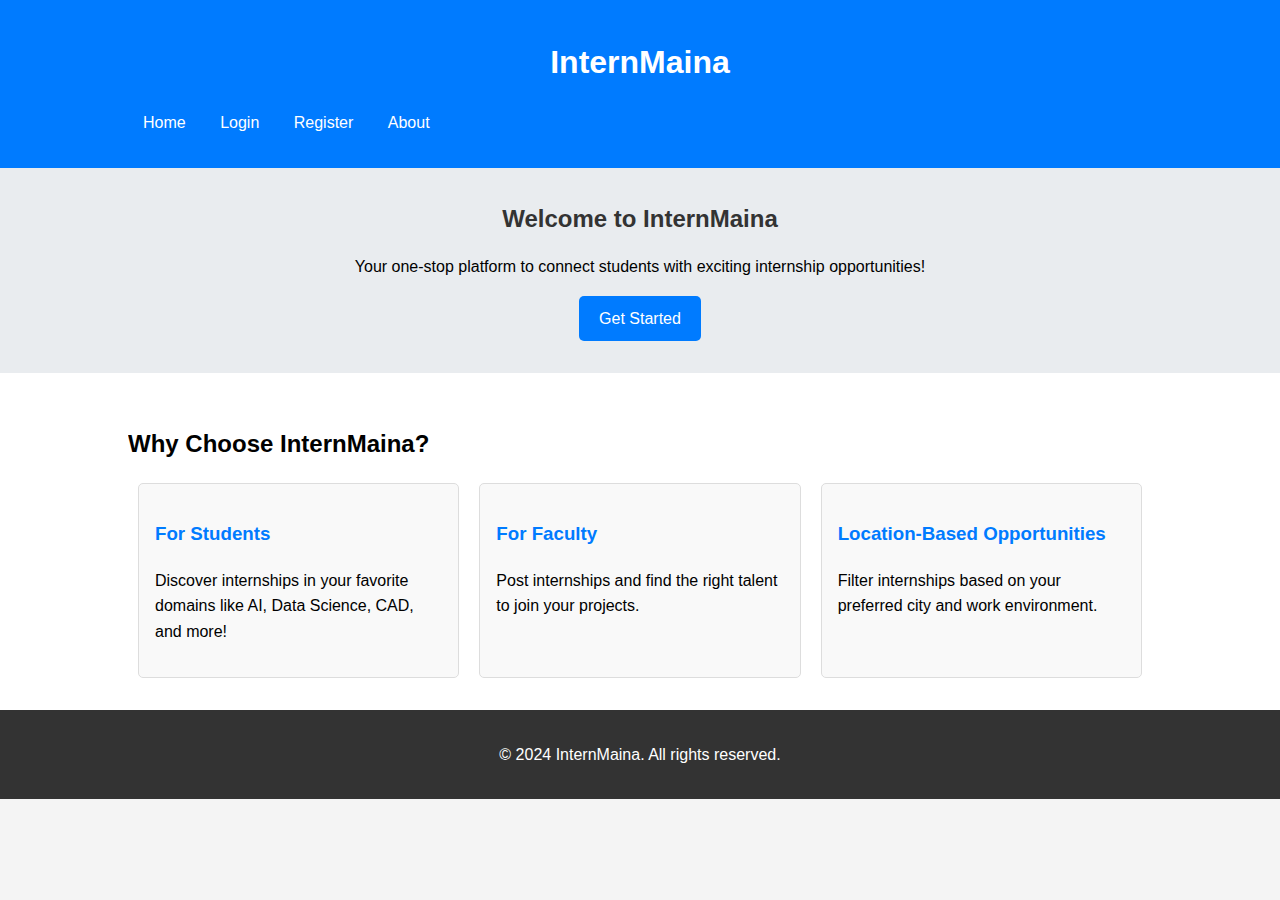
<file: index.html>
<!DOCTYPE html>
<html lang="en">
<head>
    <meta charset="UTF-8">
    <meta name="viewport" content="width=device-width, initial-scale=1.0">
    <title>InternMaina - Home</title>
    <link rel="stylesheet" href="style.css">
</head>
<body>
    <header>
        <div class="container">
            <h1>InternMaina</h1>
            <nav>
                <ul>
                    <li><a href="index.html">Home</a></li>
                    <li><a href="login.html">Login</a></li>
                    <li><a href="register.html">Register</a></li>
                    <li><a href="about.html">About</a></li>
                </ul>
            </nav>
        </div>
    </header>

    <main>
        <section class="hero">
            <div class="container">
                <h2>Welcome to InternMaina</h2>
                <p>Your one-stop platform to connect students with exciting internship opportunities!</p>
                <a href="landingpage.html" class="btn">Get Started</a>
            </div>
        </section>

        <section class="features">
            <div class="container">
                <h2>Why Choose InternMaina?</h2>
                <div class="feature-list">
                    <div class="feature">
                        <h3>For Students</h3>
                        <p>Discover internships in your favorite domains like AI, Data Science, CAD, and more!</p>
                    </div>
                    <div class="feature">
                        <h3>For Faculty</h3>
                        <p>Post internships and find the right talent to join your projects.</p>
                    </div>
                    <div class="feature">
                        <h3>Location-Based Opportunities</h3>
                        <p>Filter internships based on your preferred city and work environment.</p>
                    </div>
                </div>
            </div>
        </section>
    </main>

    <footer>
        <div class="container">
            <p>&copy; 2024 InternMaina. All rights reserved.</p>
        </div>
    </footer>
</body>
</html>
</file>
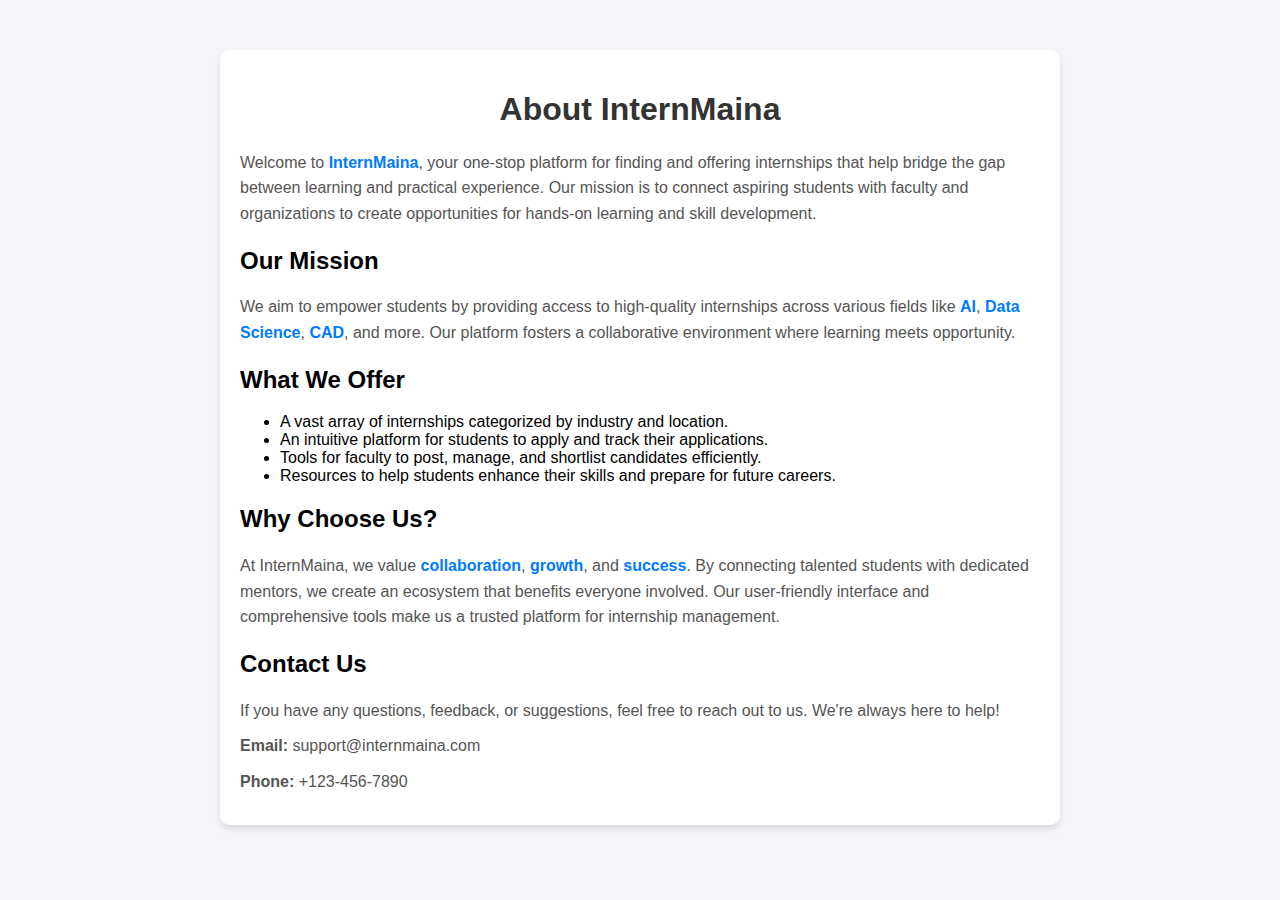
<file: about.html>
<!DOCTYPE html>
<html lang="en">
<head>
    <meta charset="UTF-8">
    <meta name="viewport" content="width=device-width, initial-scale=1.0">
    <title>About Us</title>
    <style>
        body {
            font-family: Arial, sans-serif;
            margin: 0;
            padding: 0;
            background-color: #f4f4f9;
        }
        .container {
            max-width: 800px;
            margin: 50px auto;
            background: #fff;
            padding: 20px;
            border-radius: 10px;
            box-shadow: 0 4px 6px rgba(0, 0, 0, 0.1);
        }
        h1 {
            text-align: center;
            color: #333;
        }
        p {
            line-height: 1.6;
            color: #555;
            margin: 10px 0;
        }
        .highlight {
            color: #007BFF;
            font-weight: bold;
        }
    </style>
</head>
<body>
    <div class="container">
        <h1>About InternMaina</h1>
        <p>Welcome to <span class="highlight">InternMaina</span>, your one-stop platform for finding and offering internships that help bridge the gap between learning and practical experience. Our mission is to connect aspiring students with faculty and organizations to create opportunities for hands-on learning and skill development.</p>

        <h2>Our Mission</h2>
        <p>We aim to empower students by providing access to high-quality internships across various fields like <span class="highlight">AI</span>, <span class="highlight">Data Science</span>, <span class="highlight">CAD</span>, and more. Our platform fosters a collaborative environment where learning meets opportunity.</p>

        <h2>What We Offer</h2>
        <p>
            <ul>
                <li>A vast array of internships categorized by industry and location.</li>
                <li>An intuitive platform for students to apply and track their applications.</li>
                <li>Tools for faculty to post, manage, and shortlist candidates efficiently.</li>
                <li>Resources to help students enhance their skills and prepare for future careers.</li>
            </ul>
        </p>

        <h2>Why Choose Us?</h2>
        <p>At InternMaina, we value <span class="highlight">collaboration</span>, <span class="highlight">growth</span>, and <span class="highlight">success</span>. By connecting talented students with dedicated mentors, we create an ecosystem that benefits everyone involved. Our user-friendly interface and comprehensive tools make us a trusted platform for internship management.</p>

        <h2>Contact Us</h2>
        <p>If you have any questions, feedback, or suggestions, feel free to reach out to us. We're always here to help!</p>

        <p><strong>Email:</strong> support@internmaina.com</p>
        <p><strong>Phone:</strong> +123-456-7890</p>
    </div>
</body>
</html>
</file>
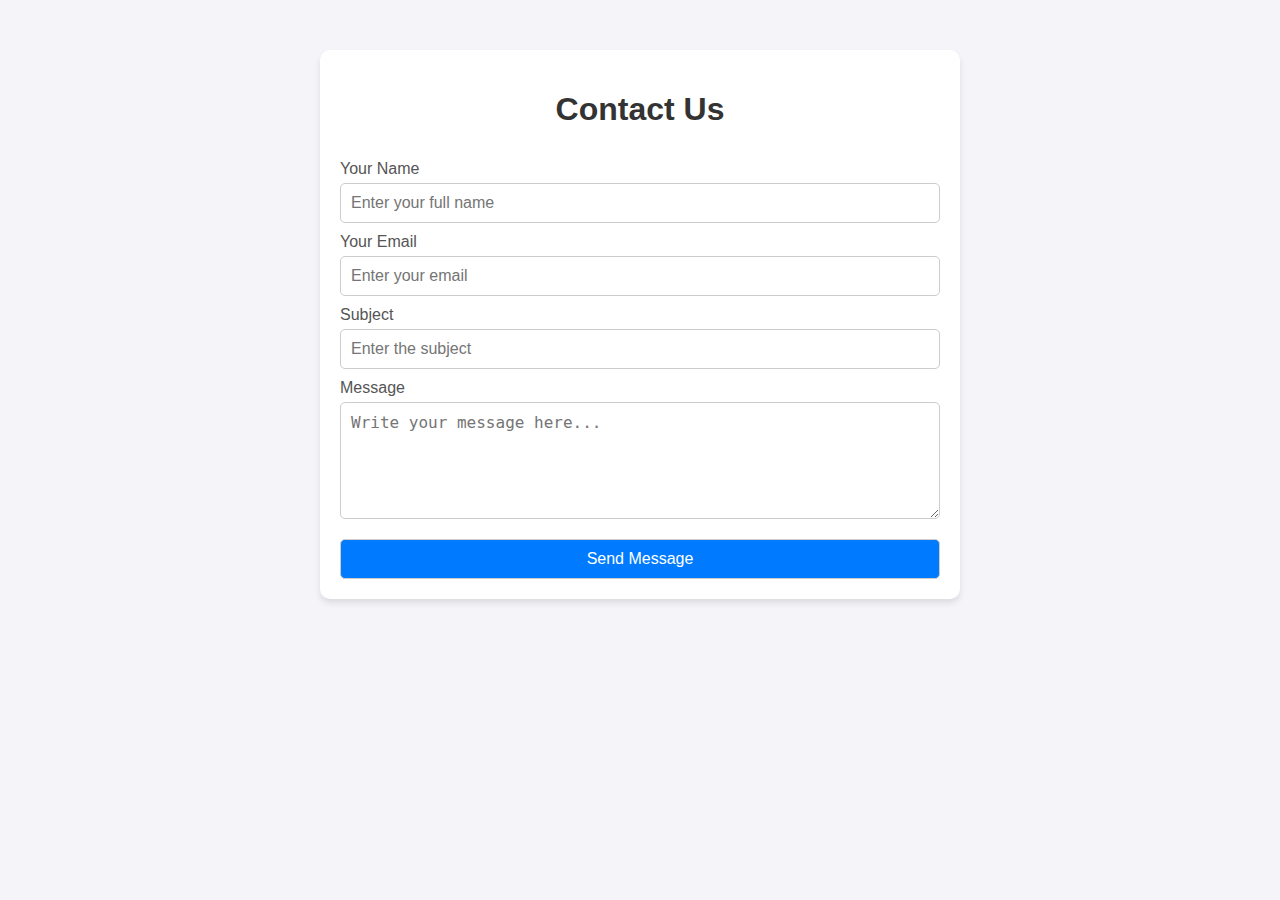
<file: contact.html>
<!DOCTYPE html>
<html lang="en">
<head>
    <meta charset="UTF-8">
    <meta name="viewport" content="width=device-width, initial-scale=1.0">
    <title>Contact Us</title>
    <style>
        body {
            font-family: Arial, sans-serif;
            margin: 0;
            padding: 0;
            background-color: #f4f4f9;
        }
        .container {
            max-width: 600px;
            margin: 50px auto;
            background: #fff;
            padding: 20px;
            border-radius: 10px;
            box-shadow: 0 4px 6px rgba(0, 0, 0, 0.1);
        }
        h1 {
            text-align: center;
            color: #333;
        }
        form {
            display: flex;
            flex-direction: column;
        }
        label {
            margin-top: 10px;
            color: #555;
        }
        input, textarea, button {
            margin-top: 5px;
            padding: 10px;
            font-size: 16px;
            border: 1px solid #ccc;
            border-radius: 5px;
        }
        button {
            background-color: #007BFF;
            color: white;
            cursor: pointer;
            margin-top: 20px;
        }
        button:hover {
            background-color: #0056b3;
        }
    </style>
</head>
<body>
    <div class="container">
        <h1>Contact Us</h1>
        <form action="contact_submit.php" method="POST">
            <label for="name">Your Name</label>
            <input type="text" id="name" name="name" placeholder="Enter your full name" required>

            <label for="email">Your Email</label>
            <input type="email" id="email" name="email" placeholder="Enter your email" required>

            <label for="subject">Subject</label>
            <input type="text" id="subject" name="subject" placeholder="Enter the subject" required>

            <label for="message">Message</label>
            <textarea id="message" name="message" rows="5" placeholder="Write your message here..." required></textarea>

            <button type="submit">Send Message</button>
        </form>
    </div>
</body>
</html>
</file>
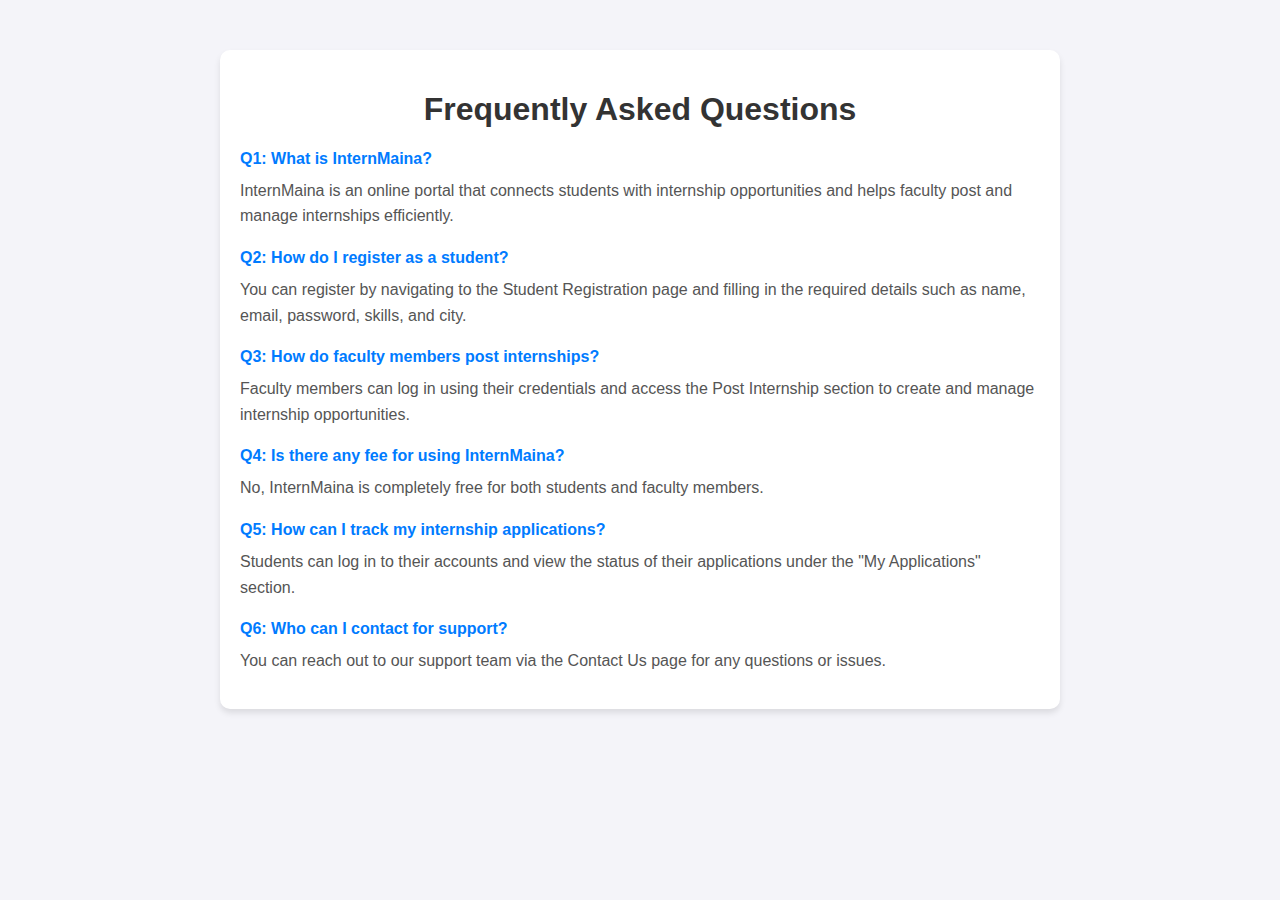
<file: FAQ.html>
<!DOCTYPE html>
<html lang="en">
<head>
    <meta charset="UTF-8">
    <meta name="viewport" content="width=device-width, initial-scale=1.0">
    <title>FAQs</title>
    <style>
        body {
            font-family: Arial, sans-serif;
            margin: 0;
            padding: 0;
            background-color: #f4f4f9;
        }
        .container {
            max-width: 800px;
            margin: 50px auto;
            background: #fff;
            padding: 20px;
            border-radius: 10px;
            box-shadow: 0 4px 6px rgba(0, 0, 0, 0.1);
        }
        h1 {
            text-align: center;
            color: #333;
        }
        .faq {
            margin-top: 20px;
        }
        .question {
            font-weight: bold;
            color: #007BFF;
            margin: 10px 0;
        }
        .answer {
            margin: 5px 0 15px;
            color: #555;
            line-height: 1.6;
        }
    </style>
</head>
<body>
    <div class="container">
        <h1>Frequently Asked Questions</h1>
        <div class="faq">
            <div class="question">Q1: What is InternMaina?</div>
            <div class="answer">InternMaina is an online portal that connects students with internship opportunities and helps faculty post and manage internships efficiently.</div>
        </div>

        <div class="faq">
            <div class="question">Q2: How do I register as a student?</div>
            <div class="answer">You can register by navigating to the Student Registration page and filling in the required details such as name, email, password, skills, and city.</div>
        </div>

        <div class="faq">
            <div class="question">Q3: How do faculty members post internships?</div>
            <div class="answer">Faculty members can log in using their credentials and access the Post Internship section to create and manage internship opportunities.</div>
        </div>

        <div class="faq">
            <div class="question">Q4: Is there any fee for using InternMaina?</div>
            <div class="answer">No, InternMaina is completely free for both students and faculty members.</div>
        </div>

        <div class="faq">
            <div class="question">Q5: How can I track my internship applications?</div>
            <div class="answer">Students can log in to their accounts and view the status of their applications under the "My Applications" section.</div>
        </div>

        <div class="faq">
            <div class="question">Q6: Who can I contact for support?</div>
            <div class="answer">You can reach out to our support team via the Contact Us page for any questions or issues.</div>
        </div>
    </div>
</body>
</html>
</file>
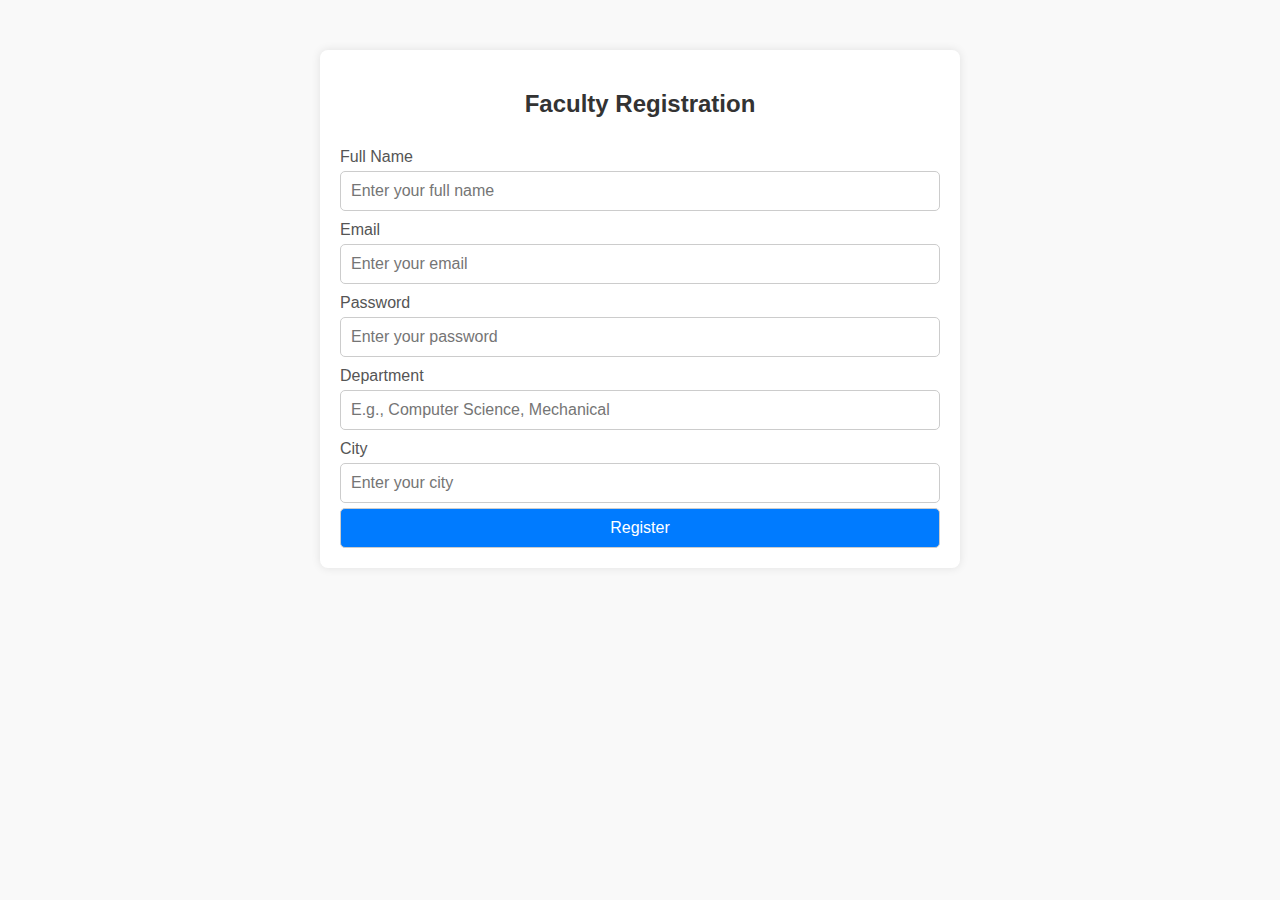
<file: registrationfaculty.html>
<!DOCTYPE html>
<html lang="en">
<head>
    <meta charset="UTF-8">
    <meta name="viewport" content="width=device-width, initial-scale=1.0">
    <title>Faculty Registration Page </title>
</head>
<style>
    body {
            font-family: Arial, sans-serif;
            margin: 0;
            padding: 0;
            background-color: #f9f9f9;
        }
        .container {
            max-width: 600px;
            margin: 50px auto;
            background: #fff;
            padding: 20px;
            border-radius: 8px;
            box-shadow: 0 0 10px rgba(0, 0, 0, 0.1);
        }
        h2 {
            text-align: center;
            color: #333;
        }
        form {
            display: flex;
            flex-direction: column;
        }
        label {
            margin-top: 10px;
            color: #555;
        }
        input, select, button {
            margin-top: 5px;
            padding: 10px;
            font-size: 16px;
            border: 1px solid #ccc;
            border-radius: 5px;
        }
        button {
            background-color: #007BFF;
            color: white;
            cursor: pointer;
        }
        button:hover {
            background-color: #0056b3;
        } 
</style>
<body>
    <div class="container">
        <h2>Faculty Registration</h2>
        <form action="faculty_register.php" method="POST">
            <label for="faculty_name">Full Name</label>
            <input type="text" id="faculty_name" name="faculty_name" placeholder="Enter your full name" required>

            <label for="faculty_email">Email</label>
            <input type="email" id="faculty_email" name="faculty_email" placeholder="Enter your email" required>

            <label for="faculty_password">Password</label>
            <input type="password" id="faculty_password" name="faculty_password" placeholder="Enter your password" required>

            <label for="faculty_department">Department</label>
            <input type="text" id="faculty_department" name="faculty_department" placeholder="E.g., Computer Science, Mechanical">

            <label for="faculty_city">City</label>
            <input type="text" id="faculty_city" name="faculty_city" placeholder="Enter your city" required>

            <button type="submit">Register</button>
        </form>
    </div>
</body>
</html>
</file>
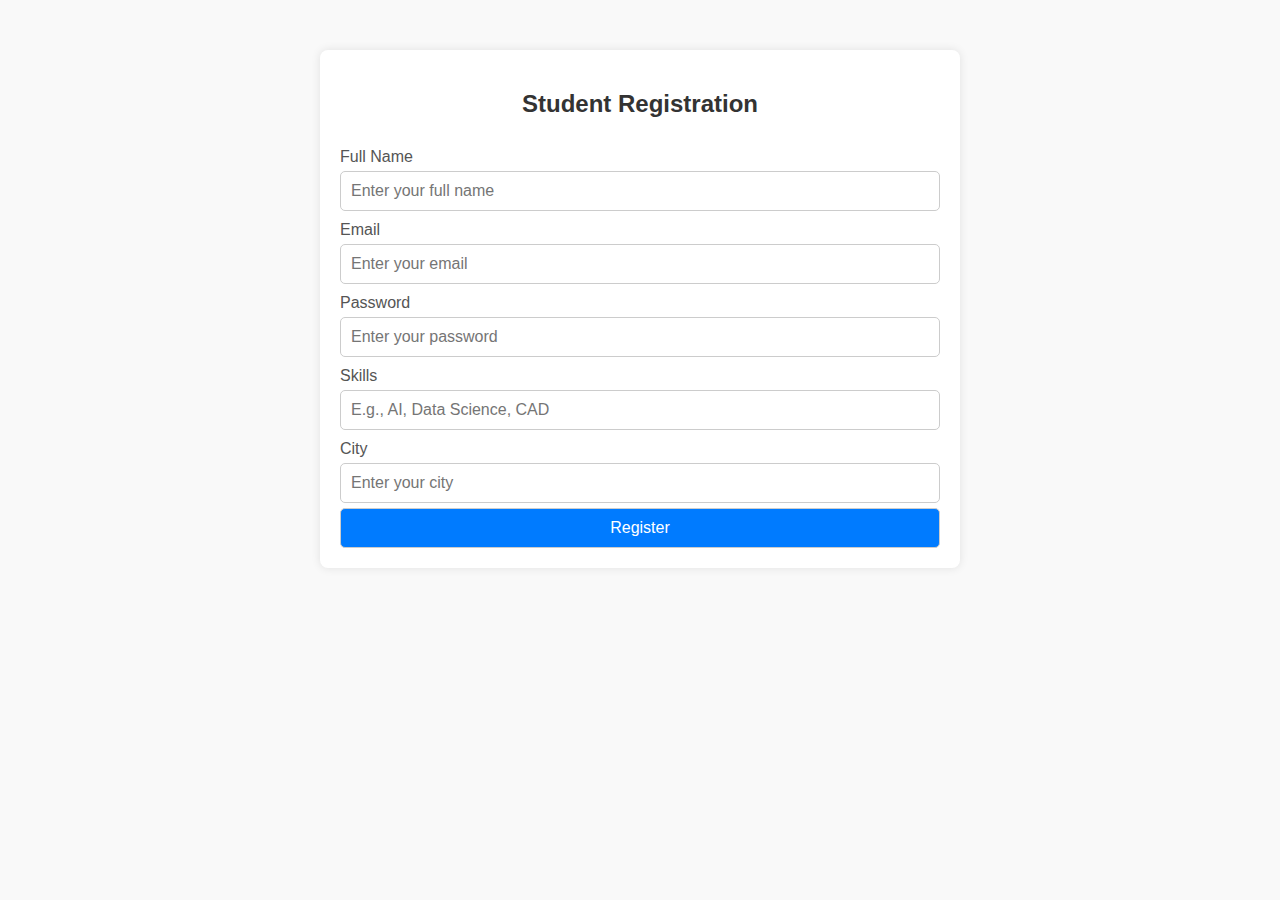
<file: registrationstudent.html>
<!DOCTYPE html>
<html lang="en">
<head>
    <meta charset="UTF-8">
    <meta name="viewport" content="width=device-width, initial-scale=1.0">
    <title> Student Registration Page</title>
    <style>
        body {
            font-family: Arial, sans-serif;
            margin: 0;
            padding: 0;
            background-color: #f9f9f9;
        }
        .container {
            max-width: 600px;
            margin: 50px auto;
            background: #fff;
            padding: 20px;
            border-radius: 8px;
            box-shadow: 0 0 10px rgba(0, 0, 0, 0.1);
        }
        h2 {
            text-align: center;
            color: #333;
        }
        form {
            display: flex;
            flex-direction: column;
        }
        label {
            margin-top: 10px;
            color: #555;
        }
        input, select, button {
            margin-top: 5px;
            padding: 10px;
            font-size: 16px;
            border: 1px solid #ccc;
            border-radius: 5px;
        }
        button {
            background-color: #007BFF;
            color: white;
            cursor: pointer;
        }
        button:hover {
            background-color: #0056b3;
        }
    </style>
</head>
<body>
    <!-- Student Registration Page -->
    <div class="container">
        <h2>Student Registration</h2>
        <form action="student_register.php" method="POST">
            <label for="student_name">Full Name</label>
            <input type="text" id="student_name" name="student_name" placeholder="Enter your full name" required>

            <label for="student_email">Email</label>
            <input type="email" id="student_email" name="student_email" placeholder="Enter your email" required>

            <label for="student_password">Password</label>
            <input type="password" id="student_password" name="student_password" placeholder="Enter your password" required>

            <label for="student_skills">Skills</label>
            <input type="text" id="student_skills" name="student_skills" placeholder="E.g., AI, Data Science, CAD">

            <label for="student_city">City</label>
            <input type="text" id="student_city" name="student_city" placeholder="Enter your city" required>

            <button type="submit">Register</button>
        </form>
    </div>

   
</body>
</html>
</file>
<file: style.css>
/* General Styles */
body {
    font-family: Arial, sans-serif;
    line-height: 1.6;
    margin: 0;
    padding: 0;
    background-color: #f4f4f4;
}

.container {
    width: 80%;
    margin: auto;
    overflow: hidden;
}

/* Header Styles */
header {
    background: #007BFF;
    color: #fff;
    padding: 1rem 0;
}

header h1 {
    text-align: center;
}

nav ul {
    list-style: none;
    padding: 0;
}

nav ul li {
    display: inline;
    margin: 0 15px;
}

nav ul li a {
    color: #fff;
    text-decoration: none;
}

/* Hero Section Styles */
.hero {
    background: #e9ecef;
    padding: 2rem 0;
    text-align: center;
}

.hero h2 {
    margin: 0;
    color: #333;
}

.hero p {
    margin: 1rem 0;
}

/* Button Styles */
.btn {
    display: inline-block;
    padding: 10px 20px;
    background: #007BFF;
    color: white;
    text-decoration: none;
    border-radius: 5px;
    transition: background 0.3s;
}

.btn:hover {
    background: #0056b3;
}

/* Features Section Styles */
.features {
    padding: 2rem 0;
    background: #fff;
}

.feature-list {
    display: flex;
    justify-content: space-between;
}

.feature {
    flex: 1;
    margin: 0 10px;
    padding: 1rem;
    border: 1px solid #ddd;
    border-radius: 5px;
    background: #f9f9f9;
}

.feature h3 {
    color: #007BFF;
}

/* Footer Styles */
footer {
    background: #333;
    color: #fff;
    text-align: center;
    padding: 1rem 0;
    position: relative;
    bottom: 0;
    width: 100%;
}
</file>
